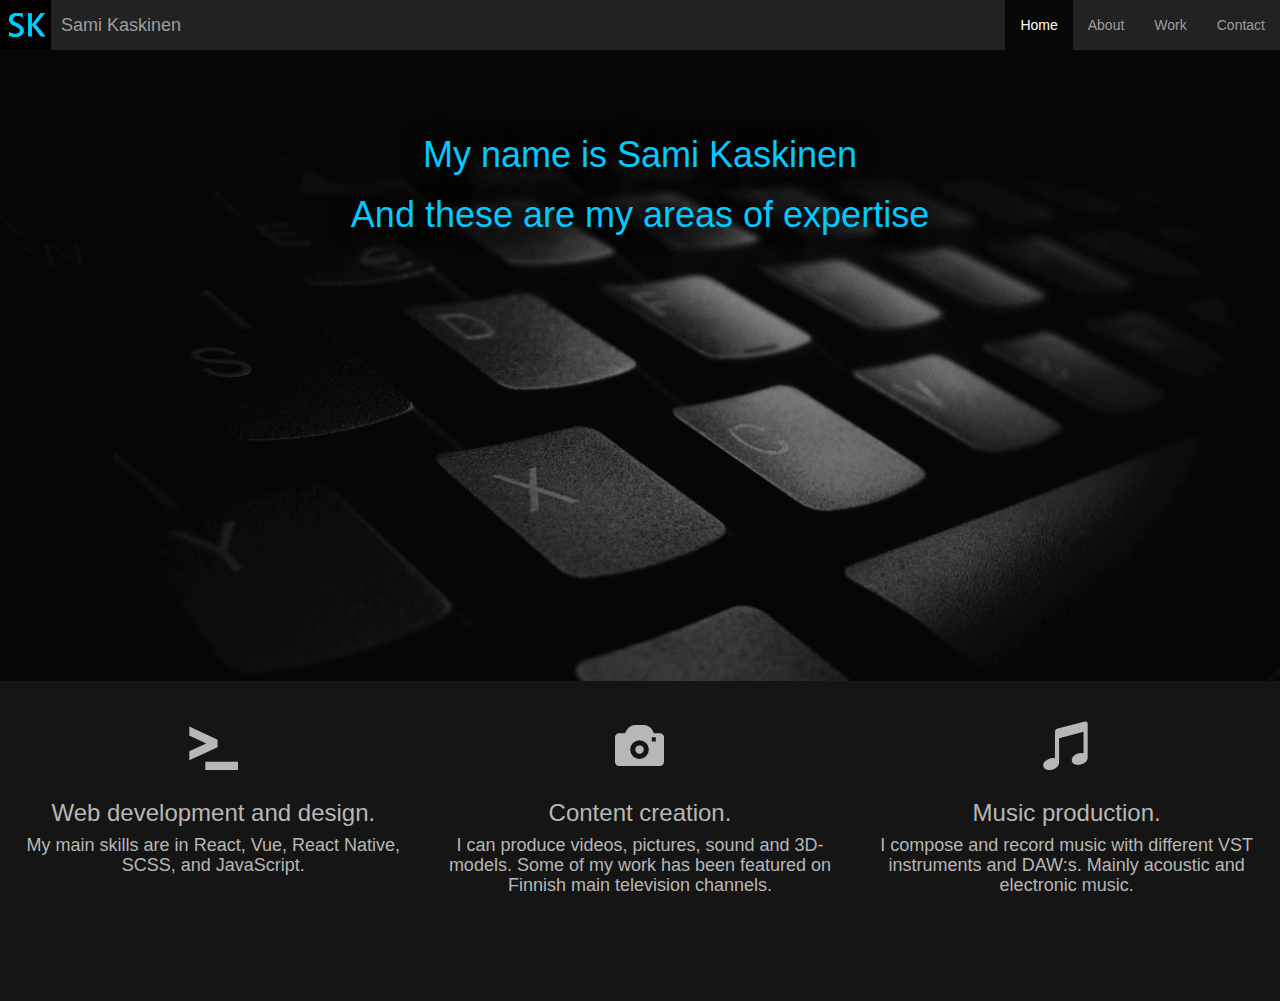
<file: index.html>
<!DOCTYPE html>
<html lang="en">
  <head>
    <meta charset="utf-8">
    <meta http-equiv="X-UA-Compatible" content="IE=edge">
    <meta name="viewport" content="width=device-width, initial-scale=1">
    
    <link rel="icon" href="img/favicon.png" sizes="16x16" type="image/png">
    
    <title>Sami Kaskinen</title>
    <link rel="stylesheet" href="css/style.css">
    <link href="bootstrap-3.3.6-dist/css/bootstrap.min.css" rel="stylesheet">
    <!-- HTML5 shim and Respond.js for IE8 support of HTML5 elements and media queries -->
    <!-- WARNING: Respond.js doesn't work if you view the page via file:// -->
    
      <script src="https://oss.maxcdn.com/html5shiv/3.7.2/html5shiv.min.js"></script>
      <script src="https://oss.maxcdn.com/respond/1.4.2/respond.min.js"></script>
    
  </head>
  <body>
    <nav class="navbar navbar-inverse navbar-static-top">
  <div class="container-fluid">
    <!-- Brand and toggle get grouped for better mobile display -->
    <div class="navbar-header">
      <button type="button" class="navbar-toggle collapsed" data-toggle="collapse" data-target="#bs-example-navbar-collapse-1" aria-expanded="false">
        <span class="sr-only">Toggle navigation</span>
        <span class="icon-bar"></span>
        <span class="icon-bar"></span>
        <span class="icon-bar"></span>
      </button>
      <a href="../index.html"><img class="navbar-brand" style="padding: inherit;" src="img/favicon.png"><a class="navbar-brand" href="../index.html"> <span class="brand-name">Sami Kaskinen </span></a>
    </div>

    <!-- Collect the nav links, forms, and other content for toggling -->
    <div class="collapse navbar-collapse" id="bs-example-navbar-collapse-1">
 
      <ul class="nav navbar-nav navbar-right">
        <li class="active"><a href="index.html">Home <span class="sr-only">(current)</span></a></li>
        <li><a href="pages/about.html">About</a></li>
        <li><a href="pages/work.html">Work</a></li>
        <li><a href="pages/contact.html">Contact</a></li>
      </ul>
    </div>
  </div>
</nav>
<div class="page-content">
    <div class="header"> 
            <div class="header-text">      
                <h1 class="blue">My name is Sami Kaskinen</h1>
                <h1 class="blue">And these are my areas of expertise</h1>
            </div>
    </div>
    
    
     <!-- <h1 class="blue text-center content-header">Creative skill set</h1> -->
      <br/>
      <br/>
      
      <div class="grey expertise">
          
      <div class=" col-lg-4 col-sm-4 col-own ind-exp">  
      <span class="glyphicon glyphicon-console icon center-block" aria-hidden="true"></span>
        <br/>
        <h3>Web development and design.</h3><h4>My main skills are in React, Vue, React Native, SCSS, and JavaScript.
        </h4>
      </div>
      <div class="col-lg-4 col-sm-4 col-own ind-exp">
        <span class="glyphicon glyphicon-camera icon center-block" aria-hidden="true"></span>
        <br/>
        <h3>Content creation.</h3><h4>I can produce videos, pictures, sound and 3D-models. Some of my work has been featured on Finnish main television channels.</h4>
      </div> 
      
            <div class=" col-lg-4 col-sm-4 col-own">  
      <span class="glyphicon glyphicon-music icon center-block" aria-hidden="true"></span>
        <br/>
        <h3>Music production.</h3><h4>I compose and record music with different VST instruments and DAW:s. Mainly acoustic and electronic music.
            
        </h4>
      </div>
      
      </div> 
    
    
    </div>
    <script src="https://ajax.googleapis.com/ajax/libs/jquery/1.11.3/jquery.min.js"></script>
    <script src="bootstrap-3.3.6-dist/js/bootstrap.min.js"></script>
  </body>
</html>
</file>
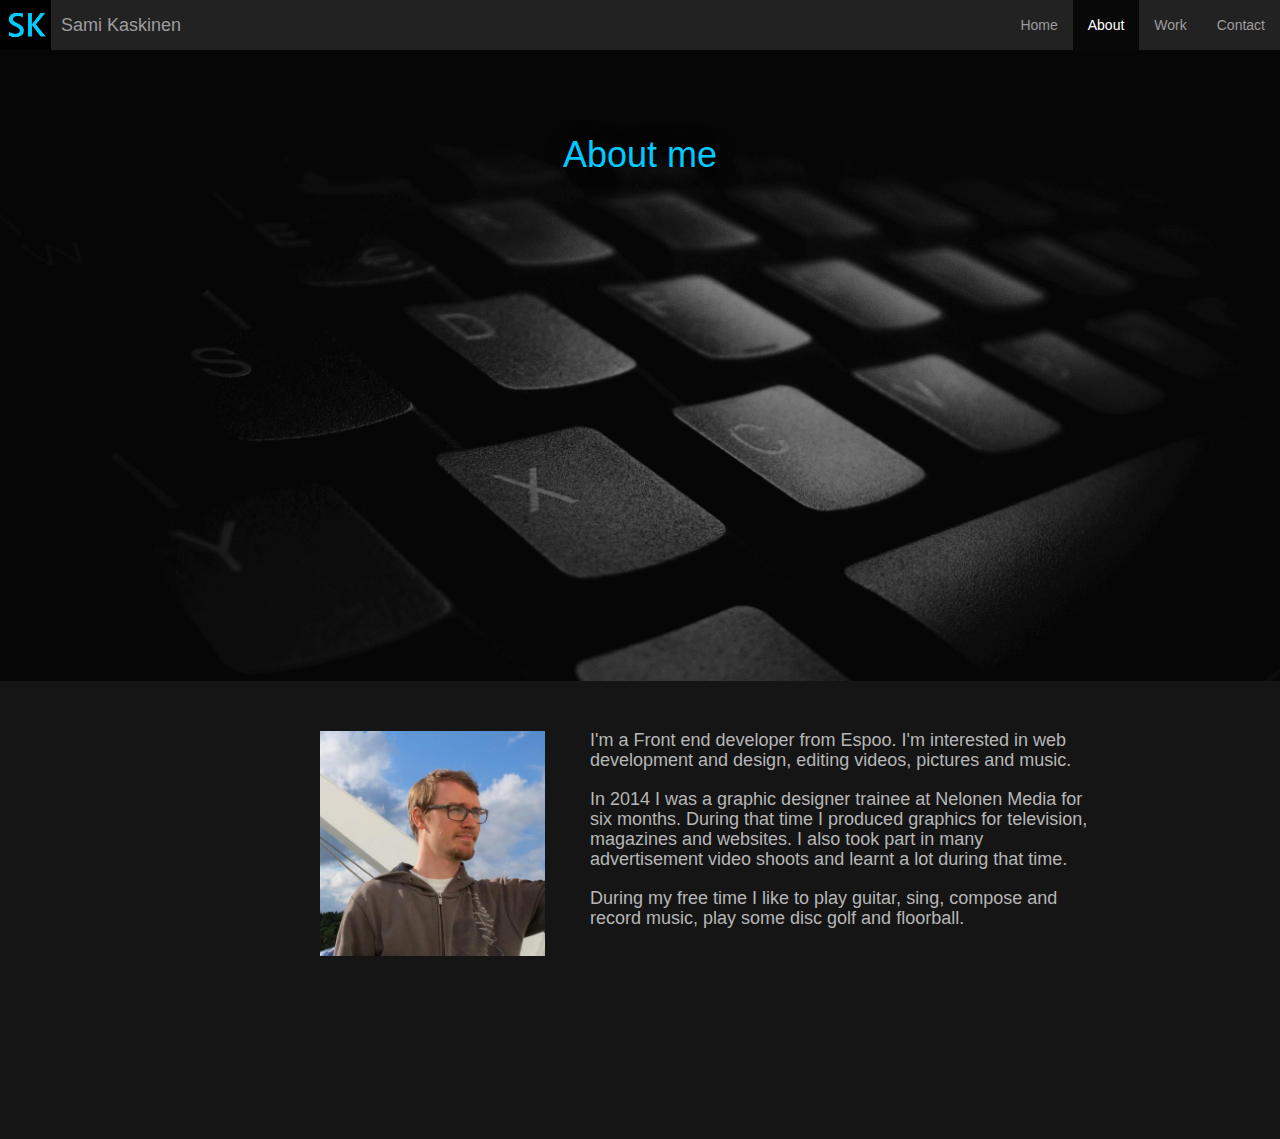
<file: pages/about.html>
<!DOCTYPE html>
<html lang="en">

<head>
  <meta charset="utf-8">
  <meta http-equiv="X-UA-Compatible" content="IE=edge">
  <meta name="viewport" content="width=device-width, initial-scale=1">
  <link rel="icon" href="../img/favicon.png" sizes="16x16" type="image/png">
  <title>Sami Kaskinen</title>
  <link rel="stylesheet" href="../css/style.css">
  <link href="../bootstrap-3.3.6-dist/css/bootstrap.min.css" rel="stylesheet">
  <!-- HTML5 shim and Respond.js for IE8 support of HTML5 elements and media queries -->
  <!-- WARNING: Respond.js doesn't work if you view the page via file:// -->
  <script src="https://oss.maxcdn.com/html5shiv/3.7.2/html5shiv.min.js"></script>
  <script src="https://oss.maxcdn.com/respond/1.4.2/respond.min.js"></script>
</head>
<body>
<nav class="navbar navbar-inverse navbar-static-top">
  <div class="container-fluid">
    <!-- Brand and toggle get grouped for better mobile display -->
    <div class="navbar-header">
      <button type="button" class="navbar-toggle collapsed" data-toggle="collapse" data-target="#bs-example-navbar-collapse-1"
        aria-expanded="false">
      <span class="sr-only">Toggle navigation</span>
      <span class="icon-bar"></span>
      <span class="icon-bar"></span>
      <span class="icon-bar"></span>
    </button>
      <a href="../index.html"><img class="navbar-brand" style="padding: inherit;" src="../img/favicon.png"><a class="navbar-brand" href="../index.html"> <span class="brand-name">Sami Kaskinen </span></a>
    </div>
    <!-- Collect the nav links, forms, and other content for toggling -->
    <div class="collapse navbar-collapse" id="bs-example-navbar-collapse-1">
      <ul class="nav navbar-nav navbar-right">
        <li><a href="../index.html">Home <span class="sr-only">(current)</span></a></li>
        <li class="active"><a href="about.html">About</a></li>
        <li><a href="work.html">Work</a></li>
        <li><a href="contact.html">Contact</a></li>
      </ul>
    </div>
  </div>
</nav>
<div class="page-content">
  <div class="header">
    <div class="header-text">
      <h1 class="blue">About me</h1>
      <h1 class="blue"></h1>
    </div>
  </div>
  <br/>
  <br/>
  <div class="grey">
    <div class="content">
      <div class="portrait col-lg-3 col-md-3">
      </div>
      <h4 class="about col-lg-5 col-md-5">I'm a Front end developer from Espoo. I'm interested in web development and design, editing
        videos, pictures and music.<br><br> In 2014 I was a graphic designer trainee at Nelonen Media for six months. During
        that time I produced graphics for television, magazines and websites. I also took part in many advertisement video
        shoots and learnt a lot during that time.<br><br> During my free time I like to play guitar, sing, compose and
        record music, play some disc golf and floorball.
      </h4>
    </div>
  </div>
</div>
<script src="https://ajax.googleapis.com/ajax/libs/jquery/1.11.3/jquery.min.js"></script>
<script src="../bootstrap-3.3.6-dist/js/bootstrap.min.js"></script>
</body>
</html>
</file>
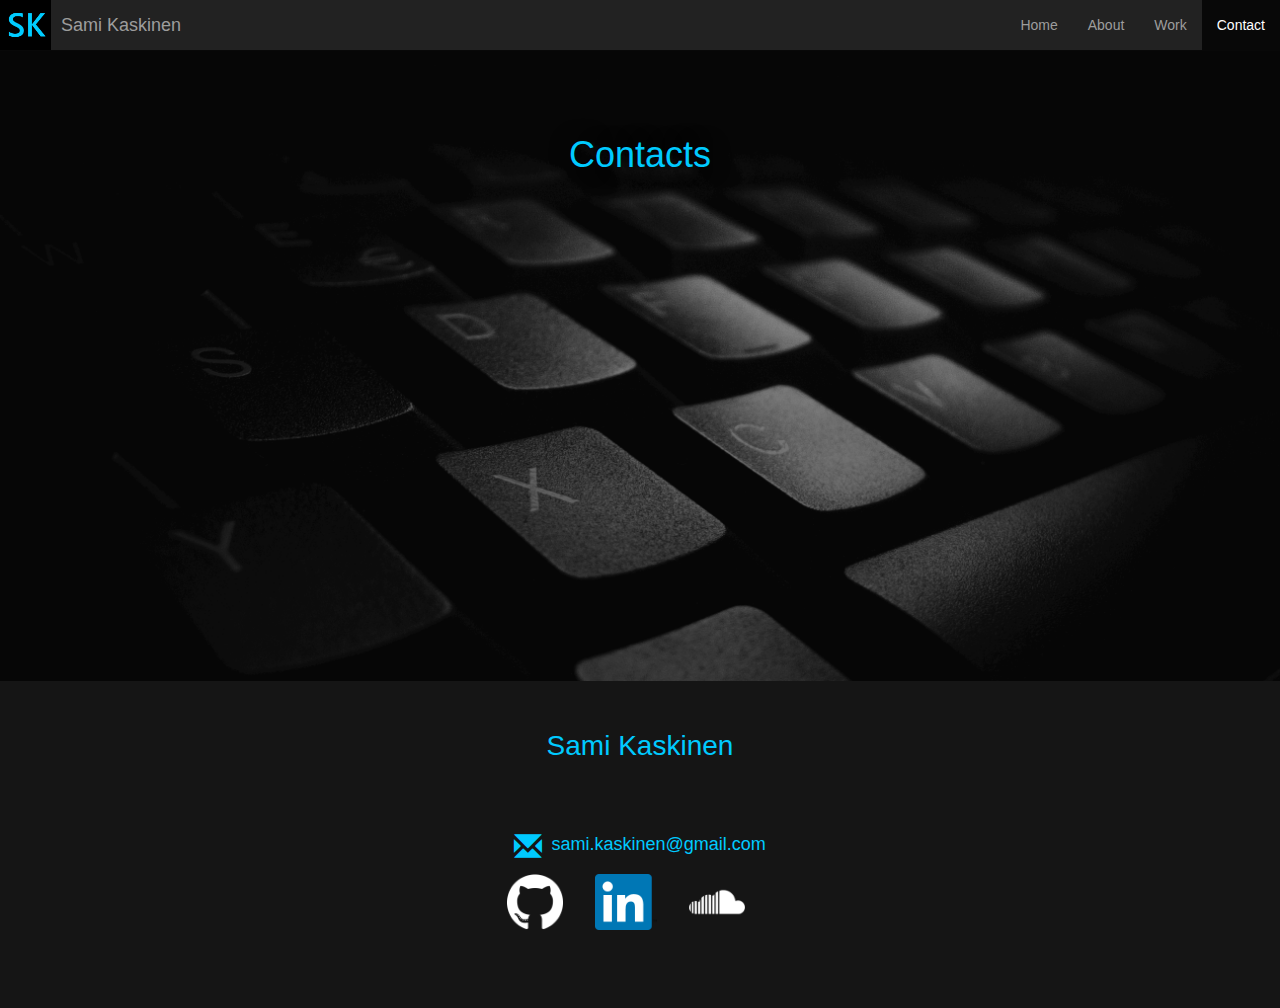
<file: pages/contact.html>
<!DOCTYPE html>
<html lang="en">
<head>
  <meta charset="utf-8">
  <meta http-equiv="X-UA-Compatible" content="IE=edge">
  <meta name="viewport" content="width=device-width, initial-scale=1">
  <link rel="icon" href="../img/favicon.png" sizes="16x16" type="image/png">
  <title>Sami Kaskinen</title>
  <link rel="stylesheet" href="../css/style.css">
  <link href="../bootstrap-3.3.6-dist/css/bootstrap.min.css" rel="stylesheet">
  <!-- HTML5 shim and Respond.js for IE8 support of HTML5 elements and media queries -->
  <!-- WARNING: Respond.js doesn't work if you view the page via file:// -->
  <script src="https://oss.maxcdn.com/html5shiv/3.7.2/html5shiv.min.js"></script>
  <script src="https://oss.maxcdn.com/respond/1.4.2/respond.min.js"></script>
</head>
<body>
<nav class="navbar navbar-inverse navbar-static-top">
  <div class="container-fluid">
    <!-- Brand and toggle get grouped for better mobile display -->
    <div class="navbar-header">
      <button type="button" class="navbar-toggle collapsed" data-toggle="collapse" data-target="#bs-example-navbar-collapse-1"
        aria-expanded="false">
      <span class="sr-only">Toggle navigation</span>
      <span class="icon-bar"></span>
      <span class="icon-bar"></span>
      <span class="icon-bar"></span>
    </button>
      <a href="../index.html"><img class="navbar-brand" style="padding: inherit;" src="../img/favicon.png"><a class="navbar-brand" href="../index.html"> <span class="brand-name">Sami Kaskinen </span></a>
    </div>
    <!-- Collect the nav links, forms, and other content for toggling -->
    <div class="collapse navbar-collapse" id="bs-example-navbar-collapse-1">
      <ul class="nav navbar-nav navbar-right">
        <li><a href="../index.html">Home <span class="sr-only">(current)</span></a></li>
        <li><a href="about.html">About</a></li>
        <li><a href="work.html">Work</a></li>
        <li class="active"><a href="contact.html">Contact</a></li>
      </ul>
    </div>
  </div>
</nav>
<div class="page-content">
  <div class="header">
    <div class="header-text">
      <h1 class="blue">Contacts</h1>
      <h1 class="blue"></h1>
    </div>
  </div>
  <br/>
  <br/>
  <div class="grey" style=" padding-bottom:50px;">
    <div class="text-center blue col-lg-4 col-lg-offset-4 ">
      <h4 class="name">Sami Kaskinen
      </h4>
      <div class="portrait-small">
        <br>
        <br>
        <br>
      </div>
      <span class="glyphicon glyphicon-envelope icon-small " aria-hidden="true"></span>
      <h4 class="inline contact">sami.kaskinen@gmail.com
      </h4>
      <br>
      <a href="https://github.com/samikas">
        <img class="link-logo1 " alt="GitHub" src="../img/logot/github.png" >
        </a>
      <a href="https://fi.linkedin.com/in/samikaskinen">
        <img class="link-logo2 " alt="LinkedIn" src="../img/logot/linkedin.png" >
        </a>
      <a class="link-spacing" href="https://soundcloud.com/night-byte">
        <img class="link-logo2 " alt="Soundcloud" src="../img/logot/soundcloud.png" >
        </a>
    </div>
  </div>
</div>
<script src="https://ajax.googleapis.com/ajax/libs/jquery/1.11.3/jquery.min.js"></script>
<script src="../bootstrap-3.3.6-dist/js/bootstrap.min.js"></script>
</body>
</html>
</file>
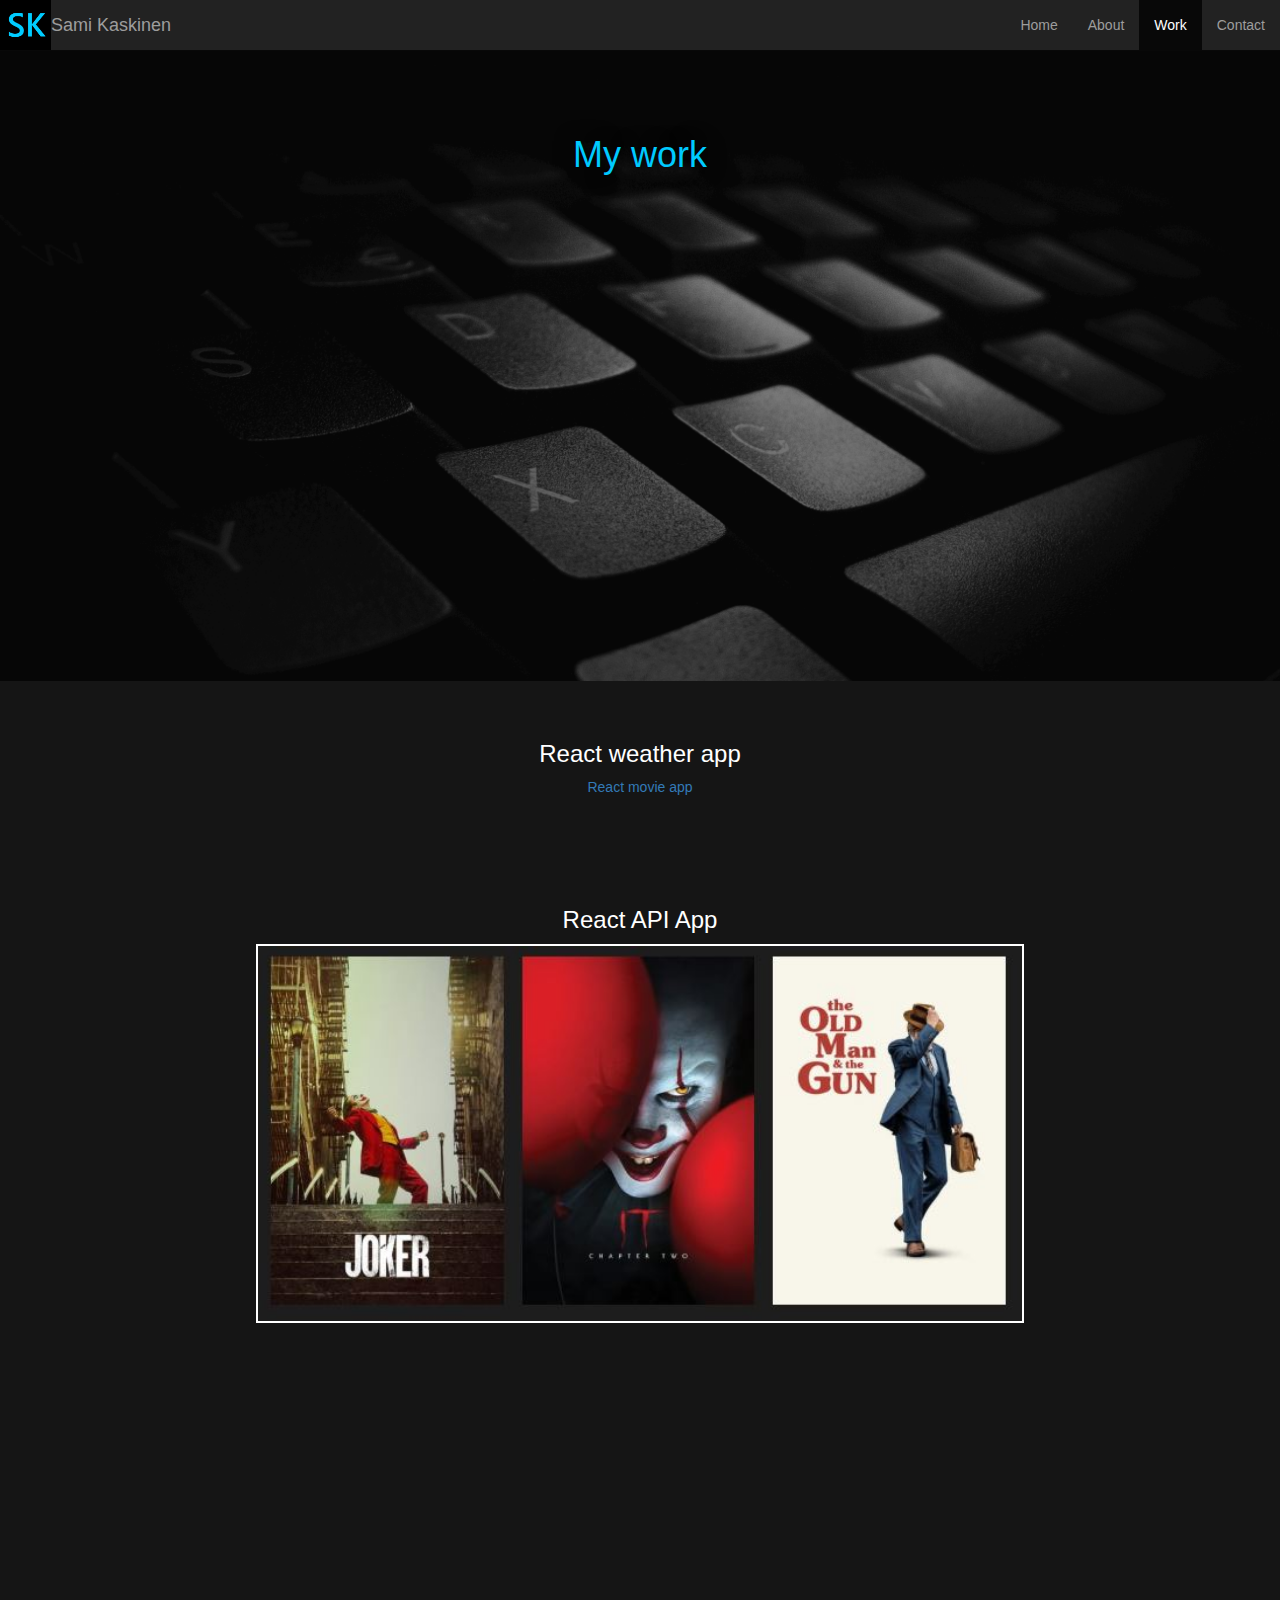
<file: pages/work.html>
<!DOCTYPE html>
<html lang="en">
<head>
  <meta charset="utf-8">
  <meta http-equiv="X-UA-Compatible" content="IE=edge">
  <meta name="viewport" content="width=device-width, initial-scale=1">
  <link rel="icon" href="../img/favicon.png" sizes="16x16" type="image/png">
  <title>Sami Kaskinen</title>
  <link rel="stylesheet" href="../css/style.css">
  <link href="../bootstrap-3.3.6-dist/css/bootstrap.min.css" rel="stylesheet">
  <!-- HTML5 shim and Respond.js for IE8 support of HTML5 elements and media queries -->
  <!-- WARNING: Respond.js doesn't work if you view the page via file:// -->
  <script src="https://oss.maxcdn.com/html5shiv/3.7.2/html5shiv.min.js"></script>
  <script src="https://oss.maxcdn.com/respond/1.4.2/respond.min.js"></script>
</head>
<body>
  <nav class="navbar navbar-inverse navbar-static-top">
    <div class="container-fluid">
      <!-- Brand and toggle get grouped for better mobile display -->
      <div class="navbar-header">
        <button type="button" class="navbar-toggle collapsed" data-toggle="collapse" data-target="#bs-example-navbar-collapse-1"
          aria-expanded="false">
        <span class="sr-only">Toggle navigation</span>
        <span class="icon-bar"></span>
        <span class="icon-bar"></span>
        <span class="icon-bar"></span>
      </button>
        <a href="../index.html"><img class="navbar-brand" style="padding: inherit;" src="../img/favicon.png"><a class="navbar-brand" href="../index.html"> Sami Kaskinen</a>
      </div>
      <!-- Collect the nav links, forms, and other content for toggling -->
      <div class="collapse navbar-collapse" id="bs-example-navbar-collapse-1">
        <ul class="nav navbar-nav navbar-right">
          <li><a href="../index.html">Home <span class="sr-only">(current)</span></a></li>
          <li><a href="about.html">About</a></li>
          <li class="active"><a href="work.html">Work</a></li>
          <li><a href="contact.html">Contact</a></li>
        </ul>
      </div>
    </div>
  </nav>
  <div class="page-content text-center">
    <div class="header">
      <div class="header-text">
        <h1 class="blue">My work</h1>
      </div>
    </div>
    <br />
    <br />
    <h3>React weather app</h3>
    <a href="https://github.com/samikas/react-weather-app/" target="_blank"><p>React movie app</p></a>
    <br/>
    <br/>
    <br />
    <br />
    <h3>React API App</h3>
    <a href="https://github.com/samikas/react-movie-app" target="_blank"><img class="movie-img" src="../img/movie-app.jpg" /></a>
    <br/>
    <br/>
    <div class='embed-container'>
      <iframe src='https://player.vimeo.com/video/116468740' frameborder='0' webkitAllowFullScreen mozallowfullscreen allowFullScreen>
      </iframe>
    </div>
    <script type="text/javascript" src="../slider.jquery/js/jquery-1.11.3.min.js"></script>
    <script type="text/javascript" src="../slider.jquery/js/jssor.slider.mini.js"></script>
    <!-- use jssor.slider.debug.js instead for debug -->
    <script>
      jQuery(document).ready(function ($) {

        var jssor_1_options = {
          $AutoPlay: true,
          $ArrowNavigatorOptions: {
            $Class: $JssorArrowNavigator$
          },
          $BulletNavigatorOptions: {
            $Class: $JssorBulletNavigator$
          }
        };

        var jssor_1_slider = new $JssorSlider$("jssor_1", jssor_1_options);
      });
    </script>
    <div class="slider">
      <div id="jssor_1" style="position: relative; margin: 0 auto; top: 0px; left: 0px; width: 700px; height: 400px; overflow: hidden; visibility: hidden; 
    ;">
        <!-- Loading Screen -->
        <div data-u="loading" style="position: absolute; top: 0px; left: 0px;">
          <div style="filter: alpha(opacity=70); opacity: 0.7; position: absolute; display: block; top: 0px; left: 0px; width: 100%; height: 100%;"></div>
          <div style="position:absolute;display:block;background:url('../slider.jquery/img/loading.gif') no-repeat center center;top:0px;left:0px;width:100%;height:100%;"></div>
        </div>
        <div data-u="slides" style="cursor: default; position: relative; top: 0px; left: 0px; width: 700px; height: 400px; overflow: hidden;
        -moz-user-select: none;
        -webkit-user-select: none;
        user-select: none;">
          <div data-p="112.50" style="display: none;">
            <img data-u="image" src="../img/4logo.jpg" />
          </div>
          <div data-p="112.50" style="display: none;">
            <img data-u="image" src="../img/feature-graffa.jpg" />
          </div>

        </div>
        <!-- Bullet Navigator -->
        <div data-u="navigator" class="jssorb01" style="bottom:16px;right:16px;" data-autocenter="1">
          <div data-u="prototype" style="width:12px;height:12px;"></div>
        </div>
        <!-- Arrow Navigator -->
        <span data-u="arrowleft" class="jssora03l" style="top:0px;left:8px;width:55px;height:55px;" data-autocenter="2"></span>
        <span data-u="arrowright" class="jssora03r" style="top:0px;right:8px;width:55px;height:55px;" data-autocenter="2"></span>
      </div>
    </div>
    <div class="soundcloud">
      <iframe class="center-block" style="padding-top:2em;" scrolling="no" frameborder="no" src="https://w.soundcloud.com/player/?url=https%3A//api.soundcloud.com/users/19306212&amp;color=00caff&amp;auto_play=false&amp;hide_related=false&amp;show_comments=false&amp;show_user=true&amp;show_reposts=false"></iframe>
    </div>
  </div>
  <script src="https://ajax.googleapis.com/ajax/libs/jquery/1.11.3/jquery.min.js"></script>
  <script src="../bootstrap-3.3.6-dist/js/bootstrap.min.js"></script>
</body>
</html>
</file>
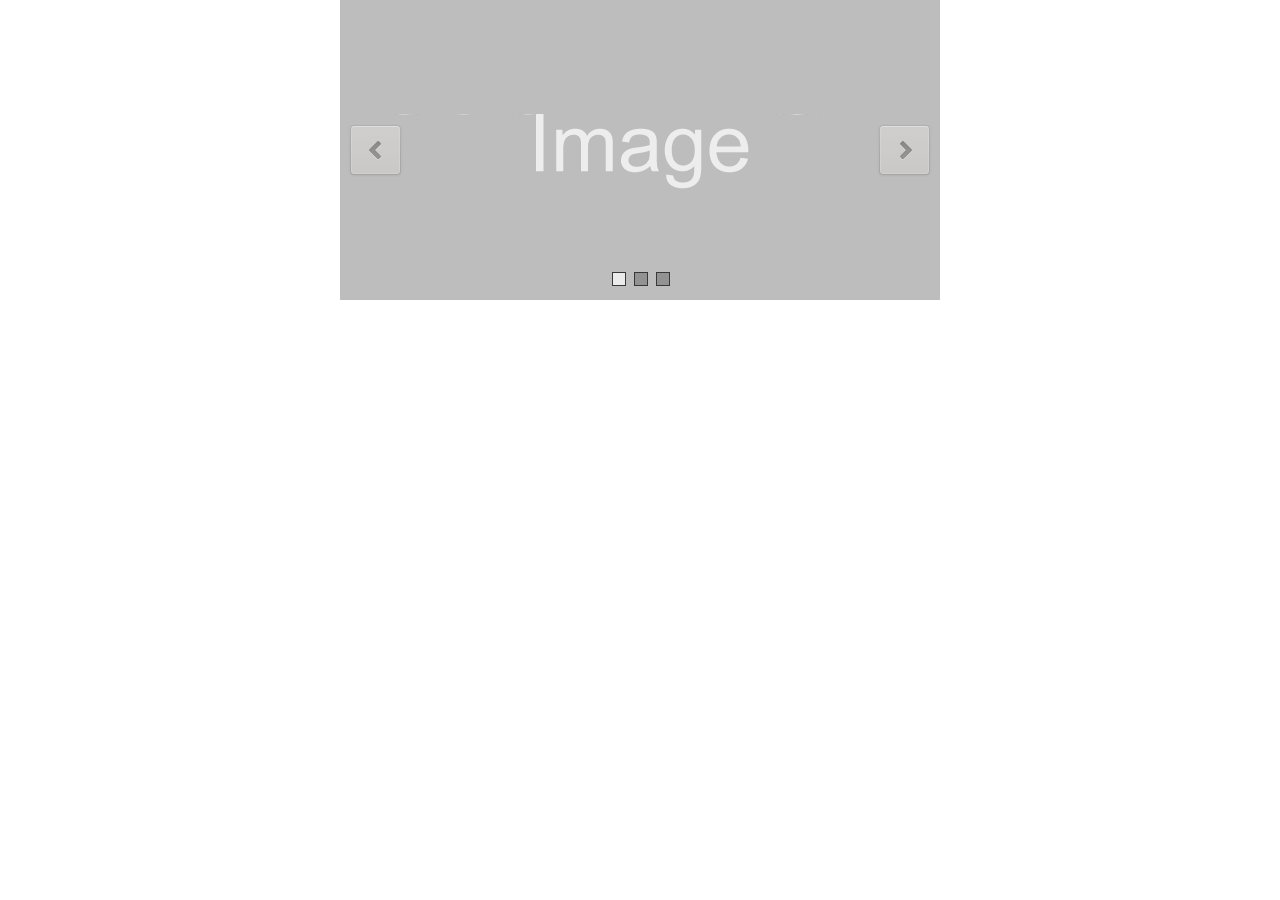
<file: slider.jquery/with-jquery.html>
﻿<!DOCTYPE html>
<html>
<head>
    <meta charset="utf-8">
    <meta name="viewport" content="width=device-width, initial-scale=1.0">
    <title></title>
</head>
<body style="padding:0px; margin:0px; background-color:#fff;font-family:Arial, sans-serif">

    <!-- #region Jssor Slider Begin -->

    <!-- Generated by Jssor Slider Maker. -->
    <!-- This demo works with jquery library -->

    <script type="text/javascript" src="js/jquery-1.11.3.min.js"></script>
    <script type="text/javascript" src="js/jssor.slider.mini.js"></script>
    <!-- use jssor.slider.debug.js instead for debug -->
    <script>
        jQuery(document).ready(function ($) {
            
            var jssor_1_options = {
              $AutoPlay: true,
              $ArrowNavigatorOptions: {
                $Class: $JssorArrowNavigator$
              },
              $BulletNavigatorOptions: {
                $Class: $JssorBulletNavigator$
              }
            };
            
            var jssor_1_slider = new $JssorSlider$("jssor_1", jssor_1_options);
        });
    </script>

    <style>
        
        /* jssor slider bullet navigator skin 01 css */
        /*
        .jssorb01 div           (normal)
        .jssorb01 div:hover     (normal mouseover)
        .jssorb01 .av           (active)
        .jssorb01 .av:hover     (active mouseover)
        .jssorb01 .dn           (mousedown)
        */
        .jssorb01 {
            position: absolute;
        }
        .jssorb01 div, .jssorb01 div:hover, .jssorb01 .av {
            position: absolute;
            /* size of bullet elment */
            width: 12px;
            height: 12px;
            filter: alpha(opacity=70);
            opacity: .7;
            overflow: hidden;
            cursor: pointer;
            border: #000 1px solid;
        }
        .jssorb01 div { background-color: gray; }
        .jssorb01 div:hover, .jssorb01 .av:hover { background-color: #d3d3d3; }
        .jssorb01 .av { background-color: #fff; }
        .jssorb01 .dn, .jssorb01 .dn:hover { background-color: #555555; }

        /* jssor slider arrow navigator skin 03 css */
        /*
        .jssora03l                  (normal)
        .jssora03r                  (normal)
        .jssora03l:hover            (normal mouseover)
        .jssora03r:hover            (normal mouseover)
        .jssora03l.jssora03ldn      (mousedown)
        .jssora03r.jssora03rdn      (mousedown)
        */
        .jssora03l, .jssora03r {
            display: block;
            position: absolute;
            /* size of arrow element */
            width: 55px;
            height: 55px;
            cursor: pointer;
            background: url('img/a03.png') no-repeat;
            overflow: hidden;
        }
        .jssora03l { background-position: -3px -33px; }
        .jssora03r { background-position: -63px -33px; }
        .jssora03l:hover { background-position: -123px -33px; }
        .jssora03r:hover { background-position: -183px -33px; }
        .jssora03l.jssora03ldn { background-position: -243px -33px; }
        .jssora03r.jssora03rdn { background-position: -303px -33px; }
    </style>


    <div id="jssor_1" style="position: relative; margin: 0 auto; top: 0px; left: 0px; width: 600px; height: 300px; overflow: hidden; visibility: hidden;">
        <!-- Loading Screen -->
        <div data-u="loading" style="position: absolute; top: 0px; left: 0px;">
            <div style="filter: alpha(opacity=70); opacity: 0.7; position: absolute; display: block; top: 0px; left: 0px; width: 100%; height: 100%;"></div>
            <div style="position:absolute;display:block;background:url('img/loading.gif') no-repeat center center;top:0px;left:0px;width:100%;height:100%;"></div>
        </div>
        <div data-u="slides" style="cursor: default; position: relative; top: 0px; left: 0px; width: 600px; height: 300px; overflow: hidden;">
            <div data-p="112.50" style="display: none;">
                <img data-u="image" src="img/image.png" />
            </div>
            <div data-p="112.50" style="display: none;">
                <img data-u="image" src="img/image.png" />
            </div>
            <div data-p="112.50" style="display: none;">
                <img data-u="image" src="img/image.png" />
            </div>
        
        </div>
        <!-- Bullet Navigator -->
        <div data-u="navigator" class="jssorb01" style="bottom:16px;right:16px;" data-autocenter="1">
            <div data-u="prototype" style="width:12px;height:12px;"></div>
        </div>
        <!-- Arrow Navigator -->
        <span data-u="arrowleft" class="jssora03l" style="top:0px;left:8px;width:55px;height:55px;" data-autocenter="2"></span>
        <span data-u="arrowright" class="jssora03r" style="top:0px;right:8px;width:55px;height:55px;" data-autocenter="2"></span>
    </div>

    <!-- #endregion Jssor Slider End -->
</body>
</html>
</file>
<file: css/style.css>
body {
    color: #C3C3C3;
}

.page-content {
    background-color: #151515;
    position: relative;
    margin-top: -20px;
    color: white;
}

.header {
    background-image: url(../img/keyboard-comp.png);
    background-size: cover;
    background-position: center;
    background-attachment: fixed;
    height: 70vh;
    width: 100%;
    padding-left: 10%;
    padding-right: 10%;
    color: white;
    box-sizing: border-box;
    text-align: center;
    padding-top: 5%;
    z-index: 2;
    text-shadow: 0 0 20px black;
}

.content-header {
    padding-top: 30px;
}

.icon {
    font-size: 3.5em;
    margin-bottom: -10px;
}

.icon-small {
    font-size: 2em;
    margin-bottom: -10px;
}

.link-logo2 {
    margin-bottom: 100px;
}

/* Slider */

.slider {
    display: none;
}

.inline {
    display: inline-block;
}

.contact {
    position: relative;
    top: -0.5em;
    padding-left: 0.3em;
}

.name {
    /* padding-bottom: 1em; */
    font-size: 2em;
}

.link-logo1 {
    height: 4em;
    width: auto;
    margin: auto;
    margin-right: 2em;
}

.link-logo2 {
    height: 4em;
    width: auto;
    margin: auto;
    margin-right: 2em;
}

.link-spacing {
    padding-bottom: 100px;
}

.centered-col {
    float: none;
    display: block;
    margin-left: auto;
    margin-right: auto;
}

.portrait {
    background-image: url(../img/omakuva.jpg);
    background-size: contain;
    background-repeat: no-repeat;
    height: 300px;
    max-width: 225px;
    margin-top: 10px;
}

.movie-img {
    border: white solid 0.2rem;
    width: 60%;
}

.vimeo iframe {
    display: block;
    position: relative;
    margin: auto;
    margin-bottom: 50px;
}

.carousel-div {
    width: 80%;
}

.carousel-img {
    width: 100%;
}

.sample-link{
    text-align: center;
}

/* Custom colors */

.blue {
    color: #00CAFF;
    opacity: 1;
}

.grey {
    color: #B7B7B7;
    text-align: center;
}

/* Ruutukoot Breakpoints*/

@media only screen and (min-width: 600px) and (max-width: 767px) {
    .expertise {
        padding-bottom: 5em;
    }
    .ind-exp {
        padding-bottom: 3em;
    }
}

/* Isoin ruutukoko */

@media only screen and (min-width: 768px) {
    .expertise {
        padding-bottom: 20em;
    }
    .ind-exp {
        padding-bottom: 3em;
    }
    .brand-name {
        margin-left: 10px;
    }
    .portrait {
        margin-left: 25%;
        margin-right: 30px;
    }
    .about {
        padding-bottom: 200px;
        display: inline-block;
        text-align: left;
        /*width:40%; 
        margin-right: 14em;
        margin-bottom:100px; */
    }
    .content {
        margin-left: auto;
        margin-right: auto;
    }
    /* Video */
    .embed-container {
        position: relative;
        padding-bottom: 56.25%;
        height: 0;
        overflow: hidden;
        max-width: 900px;
        width: 80%;
        margin: auto;
    }
    .embed-container iframe,
    .embed-container object,
    .embed-container embed {
        position: absolute;
        top: 0;
        left: 0;
        width: 100%;
        height: 100%;
    }
    /* Soundcloud */
    .soundcloud {
        position: relative;
        padding-bottom: 56.25%;
        height: 0;
        overflow: hidden;
        max-width: 800px;
        width: 80%;
        margin: auto;
        padding-bottom: -200px
    }
    .soundcloud iframe,
    .soundcloud object,
    .soundcloud embed {
        position: absolute;
        top: 0;
        left: 0;
        width: 100%;
        height: 60%;
        margin-bottom: -200px;
    }
}

@media only screen and (min-width: 992px) and (max-width: 1200px) {
    .about {
        /*width:35%; 
        margin-right:13em*/
        display: inline-block;
        text-align: left;
    }
    .portrait {
        width: 200px;
        margin-left: 20%;
        margin-right: 30px;
    }
}

@media only screen and (min-width: 768px) and (max-width: 991px) {
    .about {
        width: 42%;
        display: inline-block;
        text-align: left;
        margin-left: -15%;
    }
    .portrait {
        min-width: 190px;
        margin-left: 17%;
        width: 25%;
        float: left;
        margin-right: 30px;
    }
}

/* Keskikoko */

@media only screen and (max-width: 767px) {
    .col-own {
        width: 70%;
        margin: auto;
    }
    .brand-name {
        margin-left: -5px;
    }
    .portrait {
        margin-left: auto;
        margin-right: auto;
        min-width: 150px;
        margin-bottom: -30px;
    }
    .about {
        width: 80%;
        margin-left: auto;
        margin-right: auto;
        padding-bottom: 50px;
    }
    /* Video */
    .embed-container {
        position: relative;
        padding-bottom: 56.25%;
        height: 0;
        overflow: hidden;
        max-width: 800px;
        width: 80%;
        margin: auto;
    }
    .embed-container iframe,
    .embed-container object,
    .embed-container embed {
        position: absolute;
        top: 0;
        left: 0;
        width: 100%;
        height: 100%;
    }
}

/* Pienin ruutukoko */

@media only screen and (max-width: 400px) {
    .brand-name {
        display: none;
    }
    /* Video */
    .embed-container {
        position: relative;
        padding-bottom: 56.25%;
        height: 0;
        overflow: hidden;
        max-width: 800px;
        width: 80%;
        margin: auto;
    }
    .embed-container iframe,
    .embed-container object,
    .embed-container embed {
        position: absolute;
        top: 0;
        left: 0;
        width: 100%;
        height: 100%;
    }
    /* Soundcloud */
    .soundcloud {
        position: relative;
        padding-bottom: 56.25%;
        height: 0;
        overflow: hidden;
        max-width: 800px;
        min-width: 200px;
        width: 80%;
        margin: auto;
        padding-bottom: -200px
    }
    .soundcloud iframe,
    .soundcloud object,
    .soundcloud embed {
        position: absolute;
        top: 0;
        left: 0;
        width: 100%;
        height: 60%;
        margin-bottom: -200px;
    }
}

/* Image carousel style*/

/* jssor slider bullet navigator skin 01 css */

/*
        .jssorb01 div           (normal)
        .jssorb01 div:hover     (normal mouseover)
        .jssorb01 .av           (active)
        .jssorb01 .av:hover     (active mouseover)
        .jssorb01 .dn           (mousedown)
        */

.jssorb01 {
    position: absolute;
}

.jssorb01 div,
.jssorb01 div:hover,
.jssorb01 .av {
    position: absolute;
    /* size of bullet elment */
    width: 12px;
    height: 12px;
    border-radius: 10px;
    filter: alpha(opacity=70);
    opacity: .7;
    overflow: hidden;
    cursor: pointer;
}

.jssorb01 div {
    background-color: #00CAFF;
}

.jssorb01 div:hover,
.jssorb01 .av:hover {
    background-color: #0081A2;
}

.jssorb01 .av {
    background-color: #151515;
}

.jssorb01 .dn,
.jssorb01 .dn:hover {
    background-color: #555555;
}

/* jssor slider arrow navigator skin 03 css */

/*
        .jssora03l                  (normal)
        .jssora03r                  (normal)
        .jssora03l:hover            (normal mouseover)
        .jssora03r:hover            (normal mouseover)
        .jssora03l.jssora03ldn      (mousedown)
        .jssora03r.jssora03rdn      (mousedown)
        */

.jssora03l,
.jssora03r {
    display: block;
    position: absolute;
    /* size of arrow element */
    width: 55px;
    height: 55px;
    cursor: pointer;
    background: url('../slider.jquery/img/a22.png') no-repeat;
    overflow: hidden;
}

.jssora03l {
    background-position: -3px -33px;
}

.jssora03r {
    background-position: -63px -33px;
}

.jssora03l:hover {
    background-position: -123px -33px;
}

.jssora03r:hover {
    background-position: -183px -33px;
}

.jssora03l.jssora03ldn {
    background-position: -243px -33px;
}

.jssora03r.jssora03rdn {
    background-position: -303px -33px;
}
</file>
